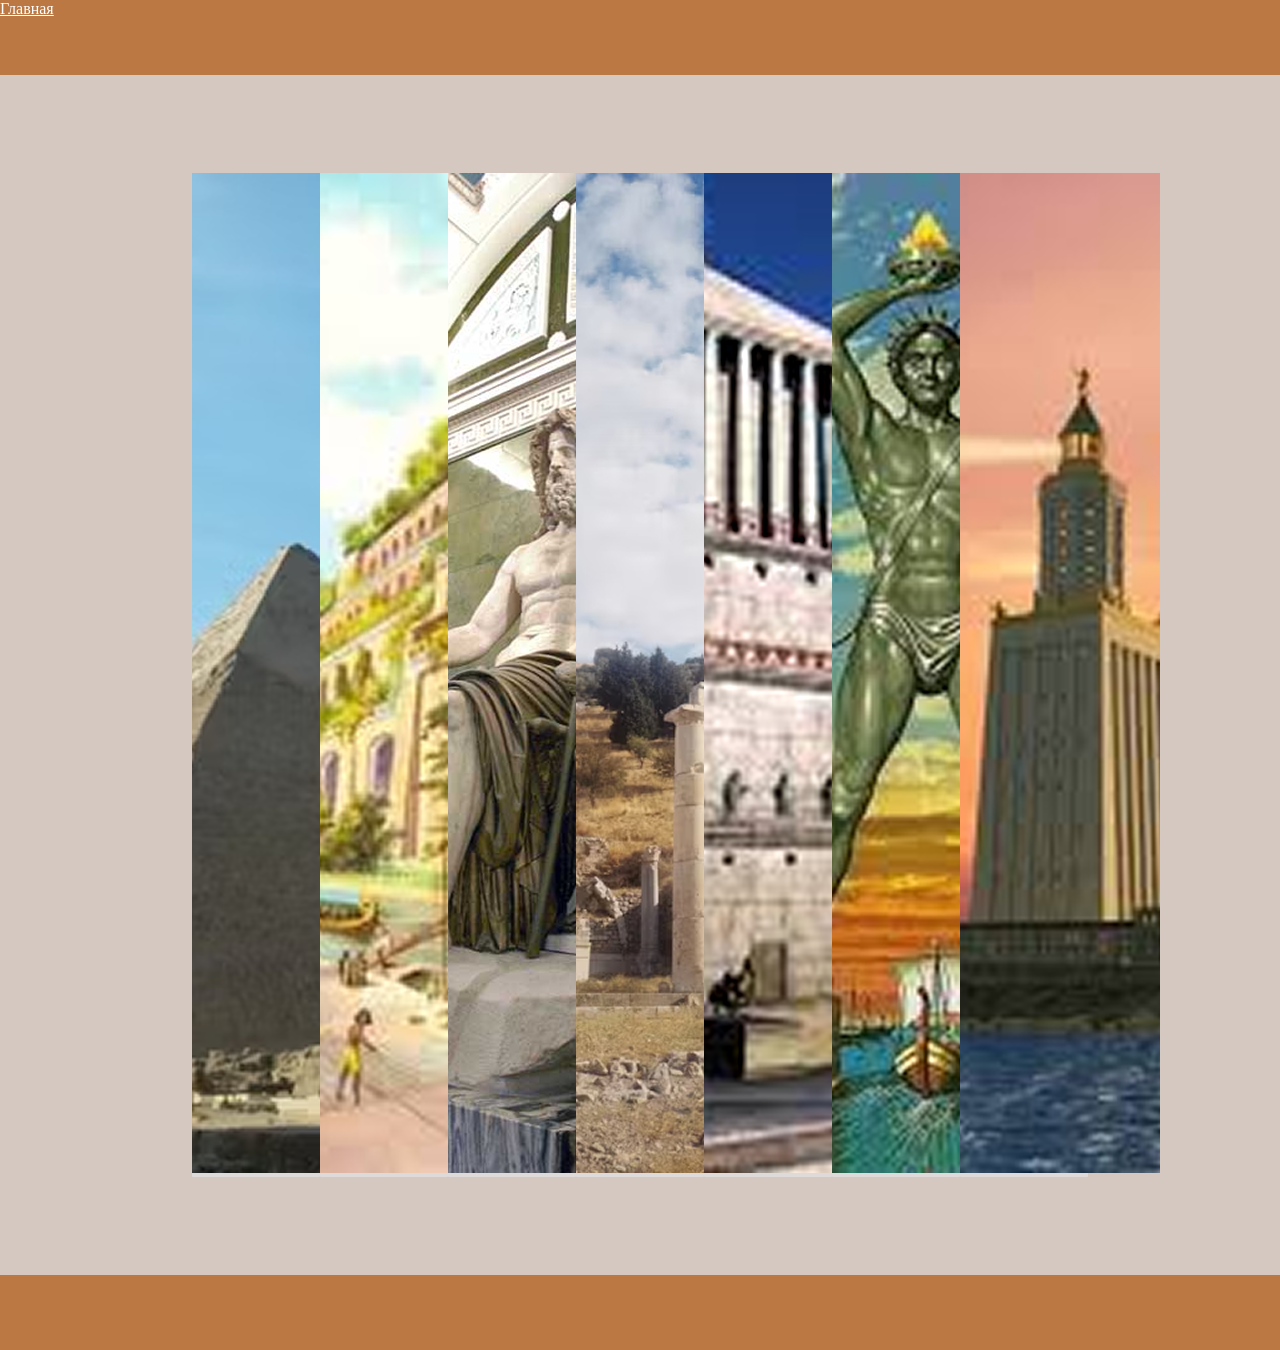
<file: index.html>
<!DOCTYPE html>
<html lang="en">
  <head>
    <meta charset="UTF-8" />
    <meta name="viewport" content="width=device-width, initial-scale=1.0" />
    <title>Document</title>
    <link rel="stylesheet" href="styleIndex.css" />
  </head>
  <body>
    <header>
      <a href="index.html">Главная</a>
    </header>
    <main>
      <div class="block"><a href="1.html"><img src="imagesIndex/пирамида.png" alt="" /></a></div>
      <div class="block"><a href="2.html"><img src="imagesIndex/сады.png" alt="" /></a></div>
      <div class="block"><a href="3.html"><img src="imagesIndex/статуя.png" alt="" /></a></div>
      <div class="block"><a href="4.html"><img src="imagesIndex/Храм.png" alt="" /></a></div>
      <div class="block"><a href="5.html"><img src="imagesIndex/Мавзолей.png" alt="" /></a></div>
      <div class="block"><a href="6.html"><img src="imagesIndex/колосс.png" alt="" /></a></div>
      <div class="block"><a href="7.html"><img src="imagesIndex/маяк.png" alt="" /></a></div>
    </main>
    <footer></footer>
    <script src="script.js"></script>
  </body>
</html>
</file>
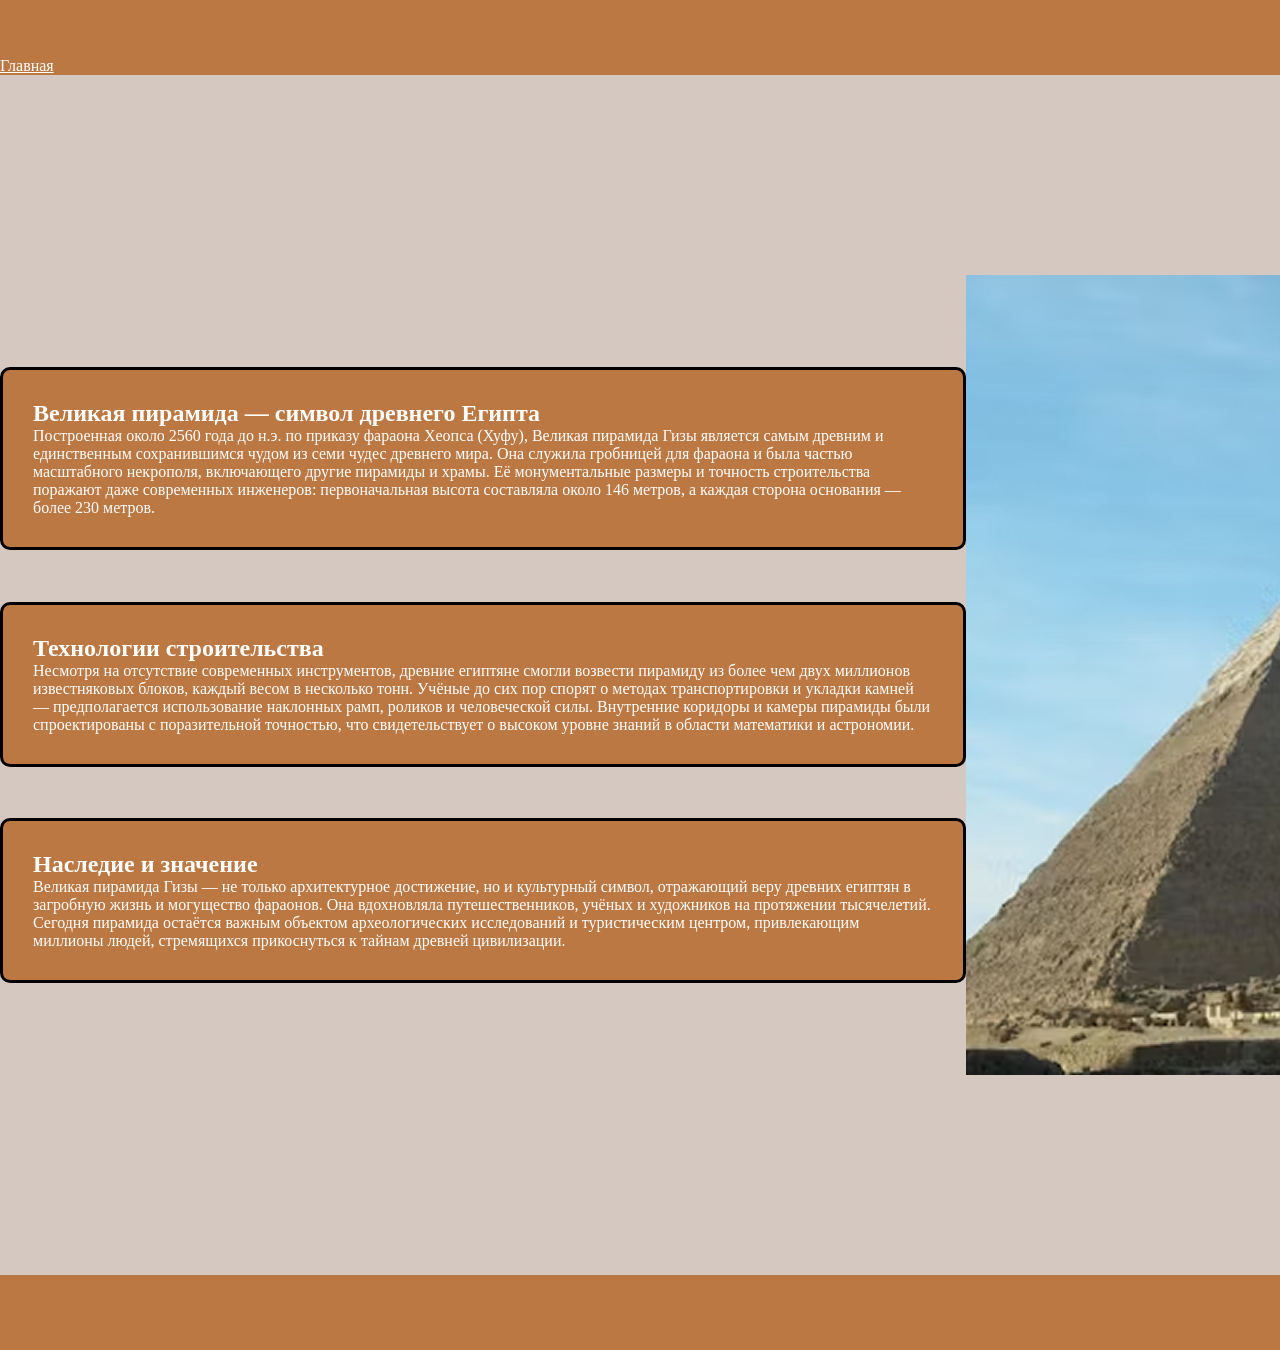
<file: 1.html>
<!DOCTYPE html>
<html lang="en">
  <head>
    <meta charset="UTF-8" />
    <meta name="viewport" content="width=device-width, initial-scale=1.0" />
    <title>Document</title>
    <link rel="stylesheet" href="styleForStr.css" />
  </head>
  <body>
    <header>
      <h1></h1>
      <a href="index.html">Главная</a>
    </header>
    <main>
      <div class="info">
        <div class="text">
          <h2>Великая пирамида — символ древнего Египта</h2>
          <p>
            Построенная около 2560 года до н.э. по приказу фараона Хеопса
            (Хуфу), Великая пирамида Гизы является самым древним и единственным
            сохранившимся чудом из семи чудес древнего мира. Она служила
            гробницей для фараона и была частью масштабного некрополя,
            включающего другие пирамиды и храмы. Её монументальные размеры и
            точность строительства поражают даже современных инженеров:
            первоначальная высота составляла около 146 метров, а каждая сторона
            основания — более 230 метров.
          </p>
        </div>
        <div class="text">
          <h2>Технологии строительства</h2>
          <p>
            Несмотря на отсутствие современных инструментов, древние египтяне
            смогли возвести пирамиду из более чем двух миллионов известняковых
            блоков, каждый весом в несколько тонн. Учёные до сих пор спорят о
            методах транспортировки и укладки камней — предполагается
            использование наклонных рамп, роликов и человеческой силы.
            Внутренние коридоры и камеры пирамиды были спроектированы с
            поразительной точностью, что свидетельствует о высоком уровне знаний
            в области математики и астрономии.
          </p>
        </div>
        <div class="text">
          <h2>Наследие и значение</h2>
          <p>
            Великая пирамида Гизы — не только архитектурное достижение, но и
            культурный символ, отражающий веру древних египтян в загробную жизнь
            и могущество фараонов. Она вдохновляла путешественников, учёных и
            художников на протяжении тысячелетий. Сегодня пирамида остаётся
            важным объектом археологических исследований и туристическим
            центром, привлекающим миллионы людей, стремящихся прикоснуться к
            тайнам древней цивилизации.
          </p>
        </div>
      </div>
      <img src="imagesForStr/1.png" alt="" />
    </main>
    <footer></footer>
  </body>
</html>
</file>
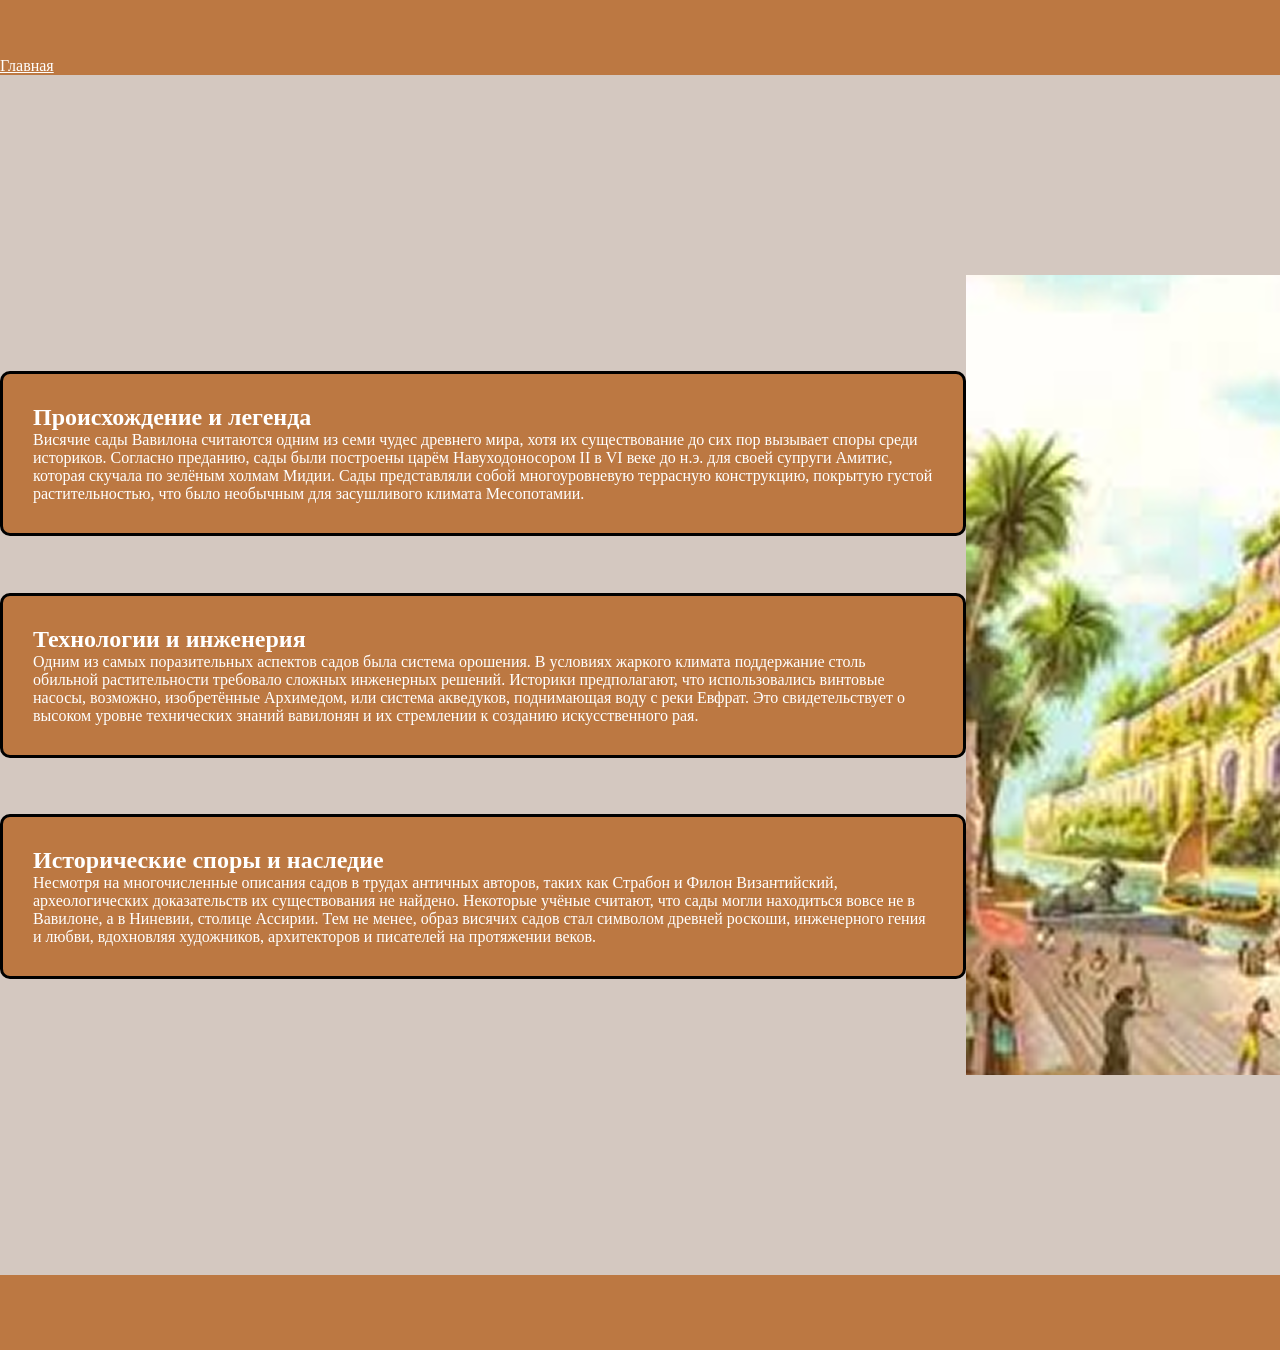
<file: 2.html>
<!DOCTYPE html>
<html lang="en">
  <head>
    <meta charset="UTF-8" />
    <meta name="viewport" content="width=device-width, initial-scale=1.0" />
    <title>Document</title>
    <link rel="stylesheet" href="styleForStr.css" />
  </head>
  <body>
    <header>
      <a href="index.html">Главная</a>
    </header>
    <main>
      <div class="info">
        <div class="text">
          <h2>Происхождение и легенда</h2>
          <p>
            Висячие сады Вавилона считаются одним из семи чудес древнего мира,
            хотя их существование до сих пор вызывает споры среди историков.
            Согласно преданию, сады были построены царём Навуходоносором II в VI
            веке до н.э. для своей супруги Амитис, которая скучала по зелёным
            холмам Мидии. Сады представляли собой многоуровневую террасную
            конструкцию, покрытую густой растительностью, что было необычным для
            засушливого климата Месопотамии.
          </p>
        </div>
        <div class="text">
          <h2>Технологии и инженерия</h2>
          <p>
            Одним из самых поразительных аспектов садов была система орошения. В
            условиях жаркого климата поддержание столь обильной растительности
            требовало сложных инженерных решений. Историки предполагают, что
            использовались винтовые насосы, возможно, изобретённые Архимедом,
            или система акведуков, поднимающая воду с реки Евфрат. Это
            свидетельствует о высоком уровне технических знаний вавилонян и их
            стремлении к созданию искусственного рая.
          </p>
        </div>
        <div class="text">
          <h2>Исторические споры и наследие</h2>
          <p>
            Несмотря на многочисленные описания садов в трудах античных авторов,
            таких как Страбон и Филон Византийский, археологических
            доказательств их существования не найдено. Некоторые учёные считают,
            что сады могли находиться вовсе не в Вавилоне, а в Ниневии, столице
            Ассирии. Тем не менее, образ висячих садов стал символом древней
            роскоши, инженерного гения и любви, вдохновляя художников,
            архитекторов и писателей на протяжении веков.
          </p>
        </div>
      </div>
      <img src="imagesForStr/2.png" alt="" />
    </main>
    <footer></footer>
  </body>
</html>
</file>
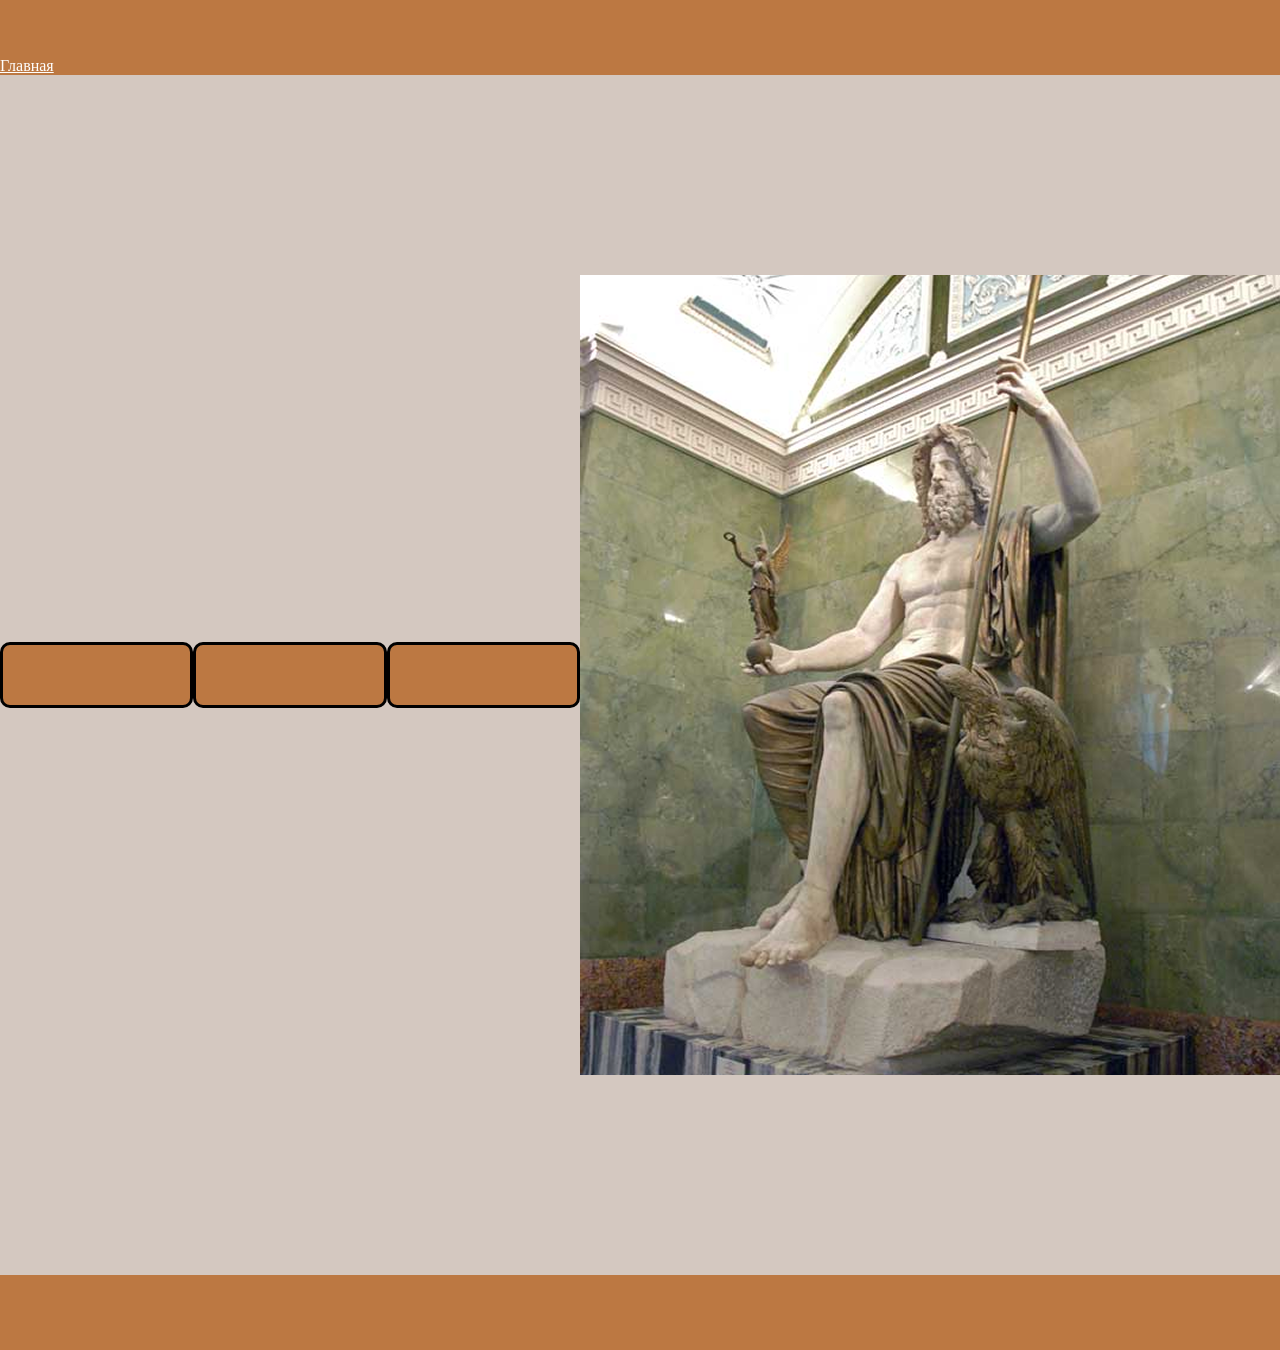
<file: 3.html>
<!DOCTYPE html>
<html lang="en">
  <head>
    <meta charset="UTF-8" />
    <meta name="viewport" content="width=device-width, initial-scale=1.0" />
    <title>Document</title>
    <link rel="stylesheet" href="styleForStr.css" />
  </head>
  <body>
    <header>
      <a href="index.html">Главная</a>
    </header>
    <main>
      <div class="info"></div>
        <div class="text">
        <h2></h2>
        <p></p>
        </div>
        <div class="text">
        <h2></h2>
        <p></p>
        </div>
        <div class="text">
        <h2></h2>
        <p></p>
        </div>
      </div>
      <img src="imagesForStr/3.png" alt="" />
    </main>
    <footer></footer>
  </body>
</html>
</file>
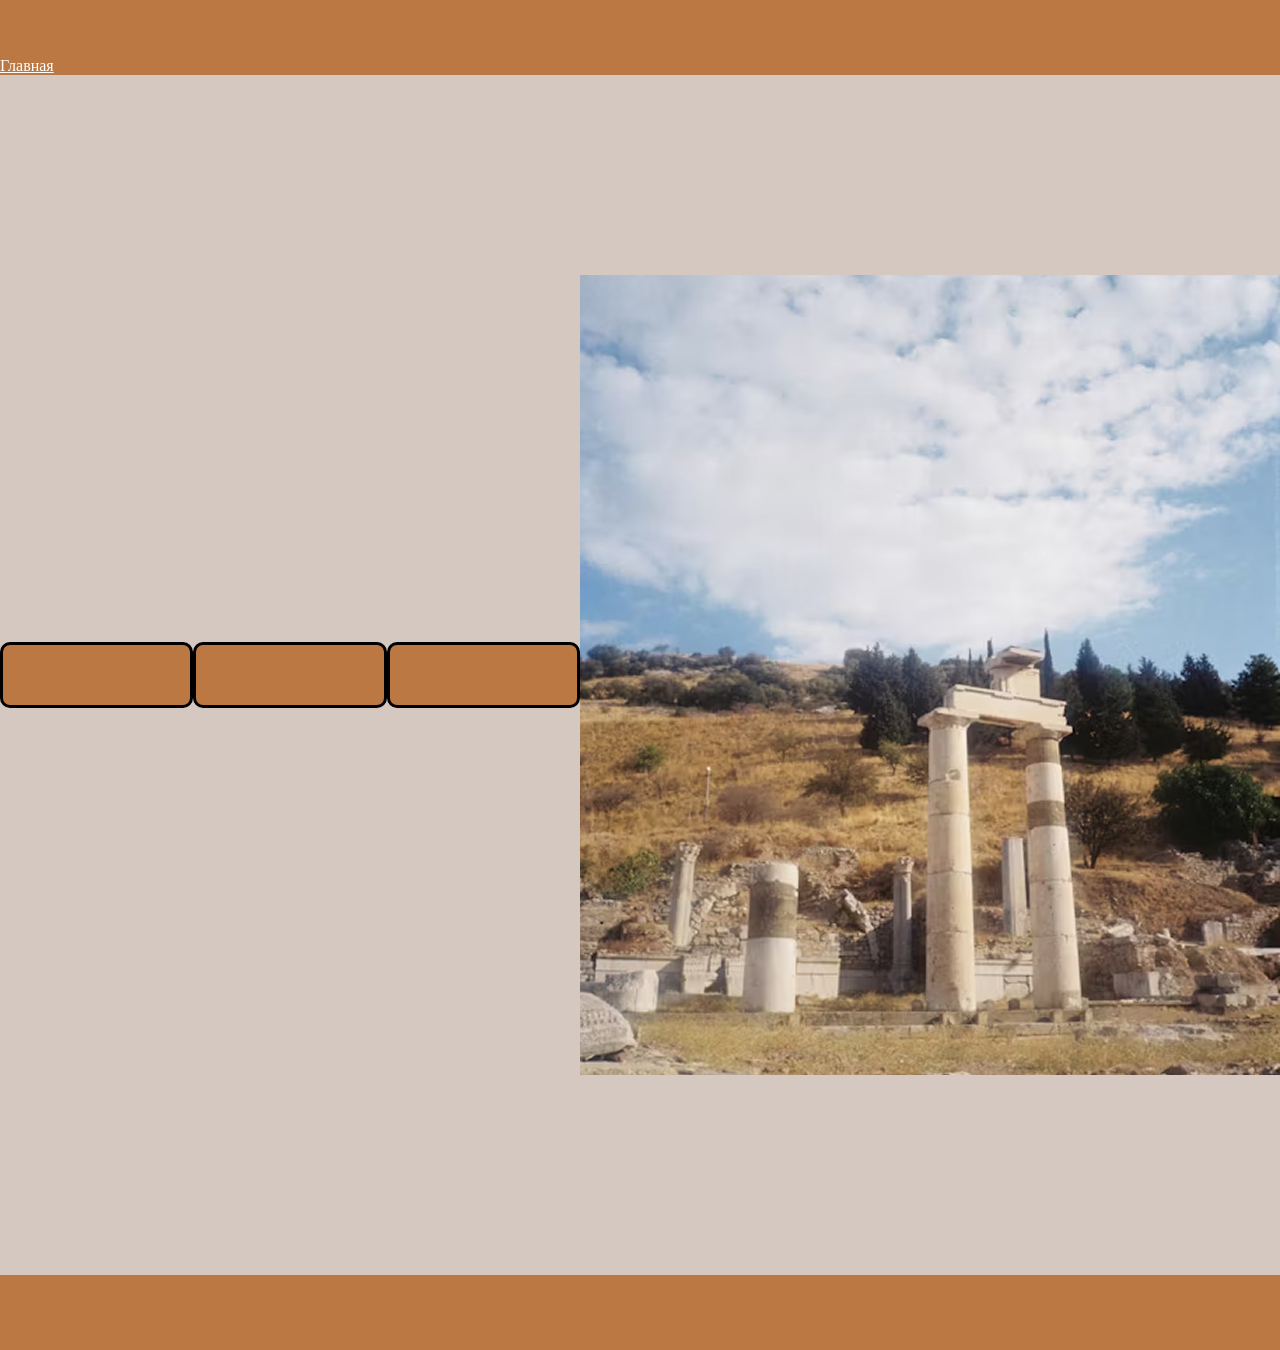
<file: 4.html>
<!DOCTYPE html>
<html lang="en">
  <head>
    <meta charset="UTF-8" />
    <meta name="viewport" content="width=device-width, initial-scale=1.0" />
    <title>Document</title>
    <link rel="stylesheet" href="styleForStr.css" />
  </head>
  <body>
    <header>
      <a href="index.html">Главная</a>
    </header>
    <main>
     <div class="info"></div>
        <div class="text">
        <h2></h2>
        <p></p>
        </div>
        <div class="text">
        <h2></h2>
        <p></p>
        </div>
        <div class="text">
        <h2></h2>
        <p></p>
        </div>
      </div>
      <img src="imagesForStr/4.png" alt="" />
    </main>
    <footer></footer>
  </body>
</html>
</file>
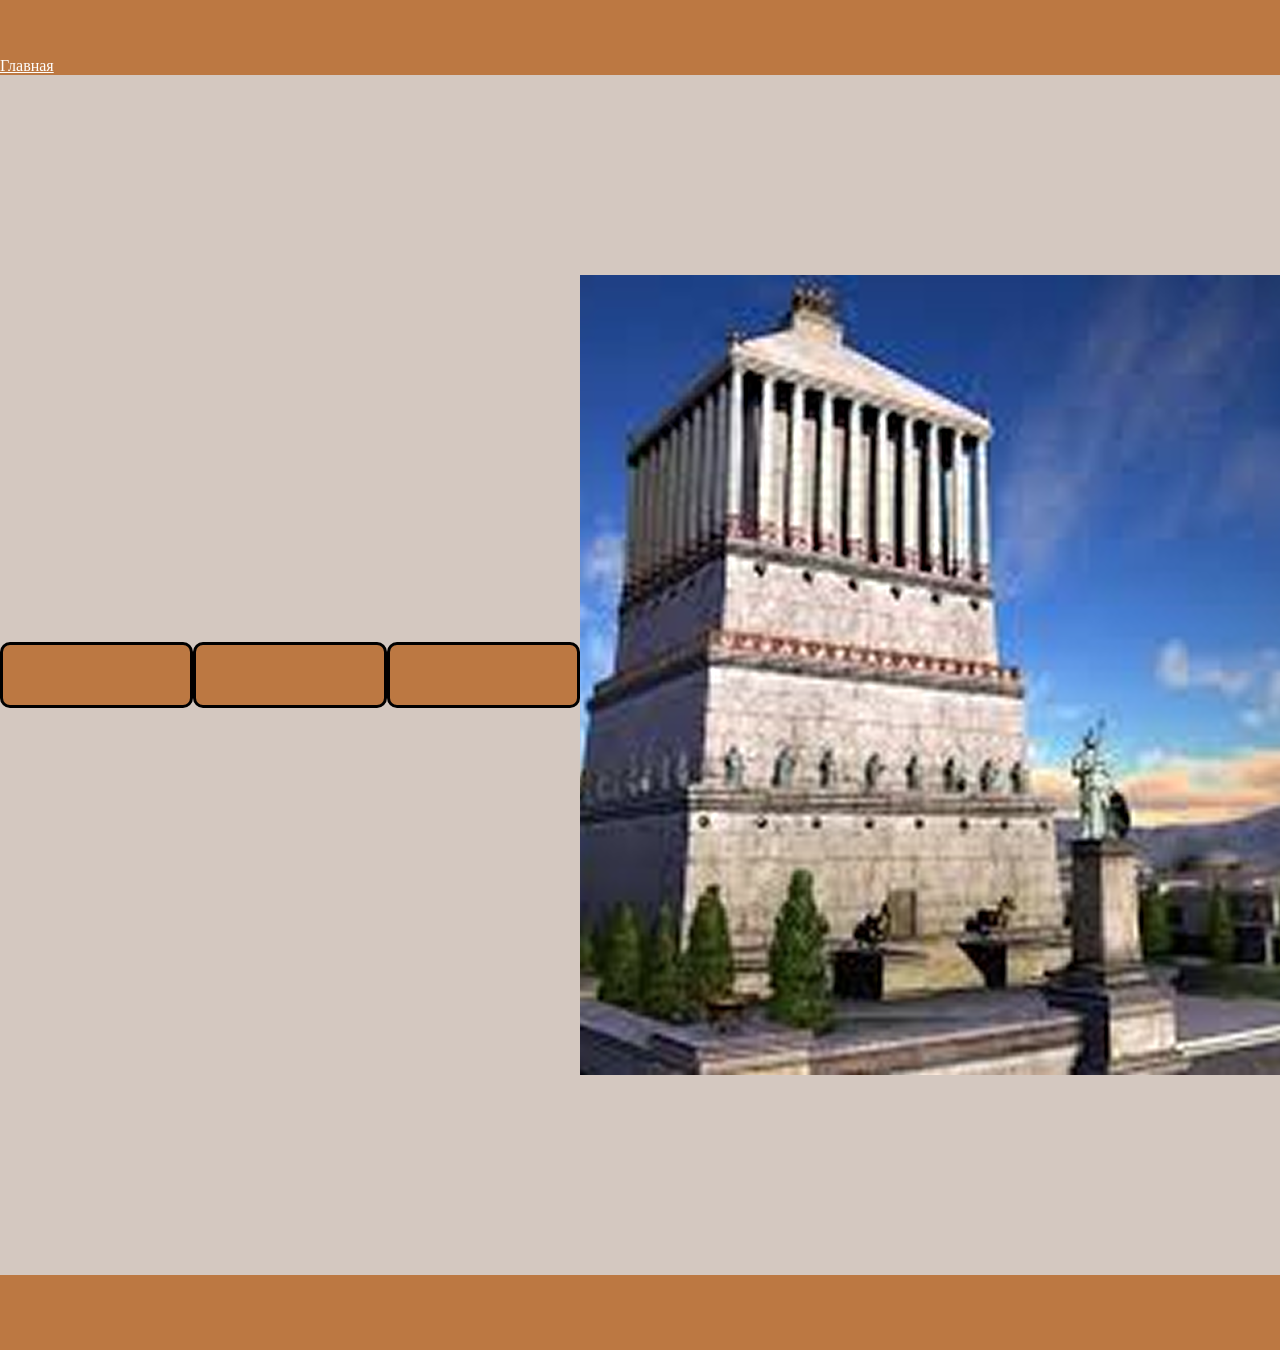
<file: 5.html>
<!DOCTYPE html>
<html lang="en">
  <head>
    <meta charset="UTF-8" />
    <meta name="viewport" content="width=device-width, initial-scale=1.0" />
    <title>Document</title>
    <link rel="stylesheet" href="styleForStr.css" />
  </head>
  <body>
    <header>
      <a href="index.html">Главная</a>
    </header>
    <main>
 <div class="info"></div>
        <div class="text">
        <h2></h2>
        <p></p>
        </div>
        <div class="text">
        <h2></h2>
        <p></p>
        </div>
        <div class="text">
        <h2></h2>
        <p></p>
        </div>
      </div>
      <img src="imagesForStr/5.png" alt="" />
    </main>
    <footer></footer>
  </body>
</html>
</file>
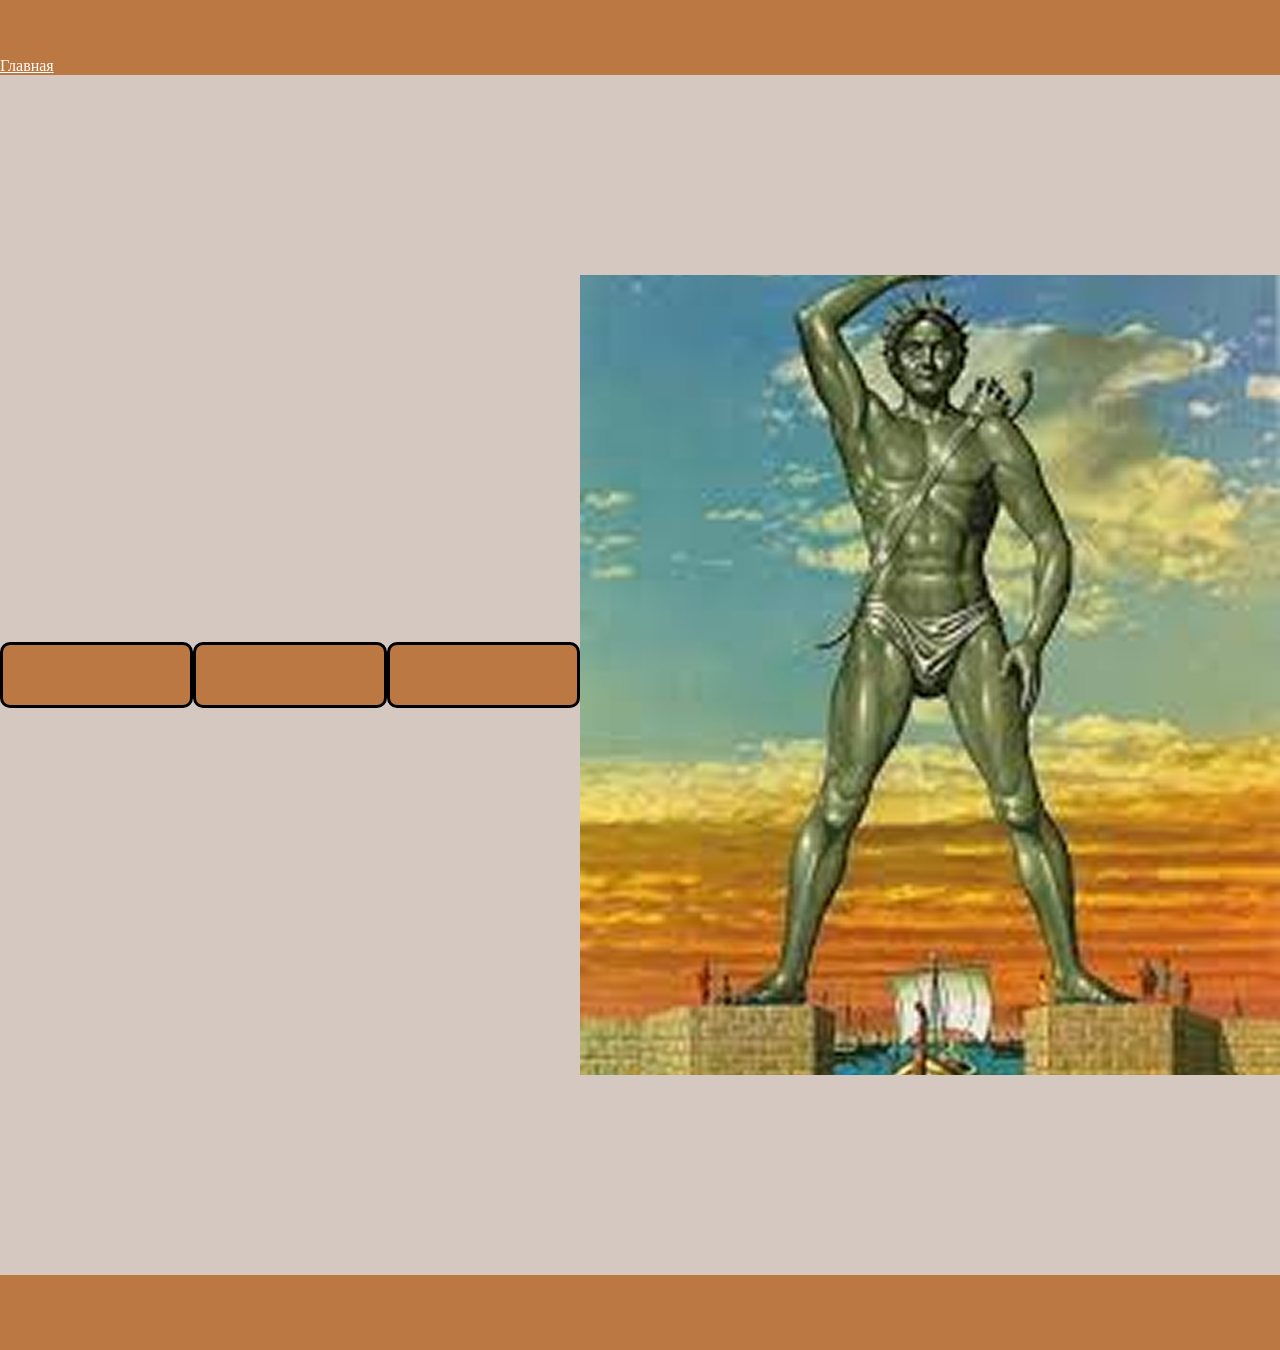
<file: 6.html>
<!DOCTYPE html>
<html lang="en">
  <head>
    <meta charset="UTF-8" />
    <meta name="viewport" content="width=device-width, initial-scale=1.0" />
    <title>Document</title>
    <link rel="stylesheet" href="styleForStr.css" />
  </head>
  <body>
    <header>
      <a href="index.html">Главная</a>
    </header>
    <main>
  <div class="info"></div>
        <div class="text">
        <h2></h2>
        <p></p>
        </div>
        <div class="text">
        <h2></h2>
        <p></p>
        </div>
        <div class="text">
        <h2></h2>
        <p></p>
        </div>
      </div>
      <img src="imagesForStr/6.png" alt="" />
    </main>
    <footer></footer>
  </body>
</html>
</file>
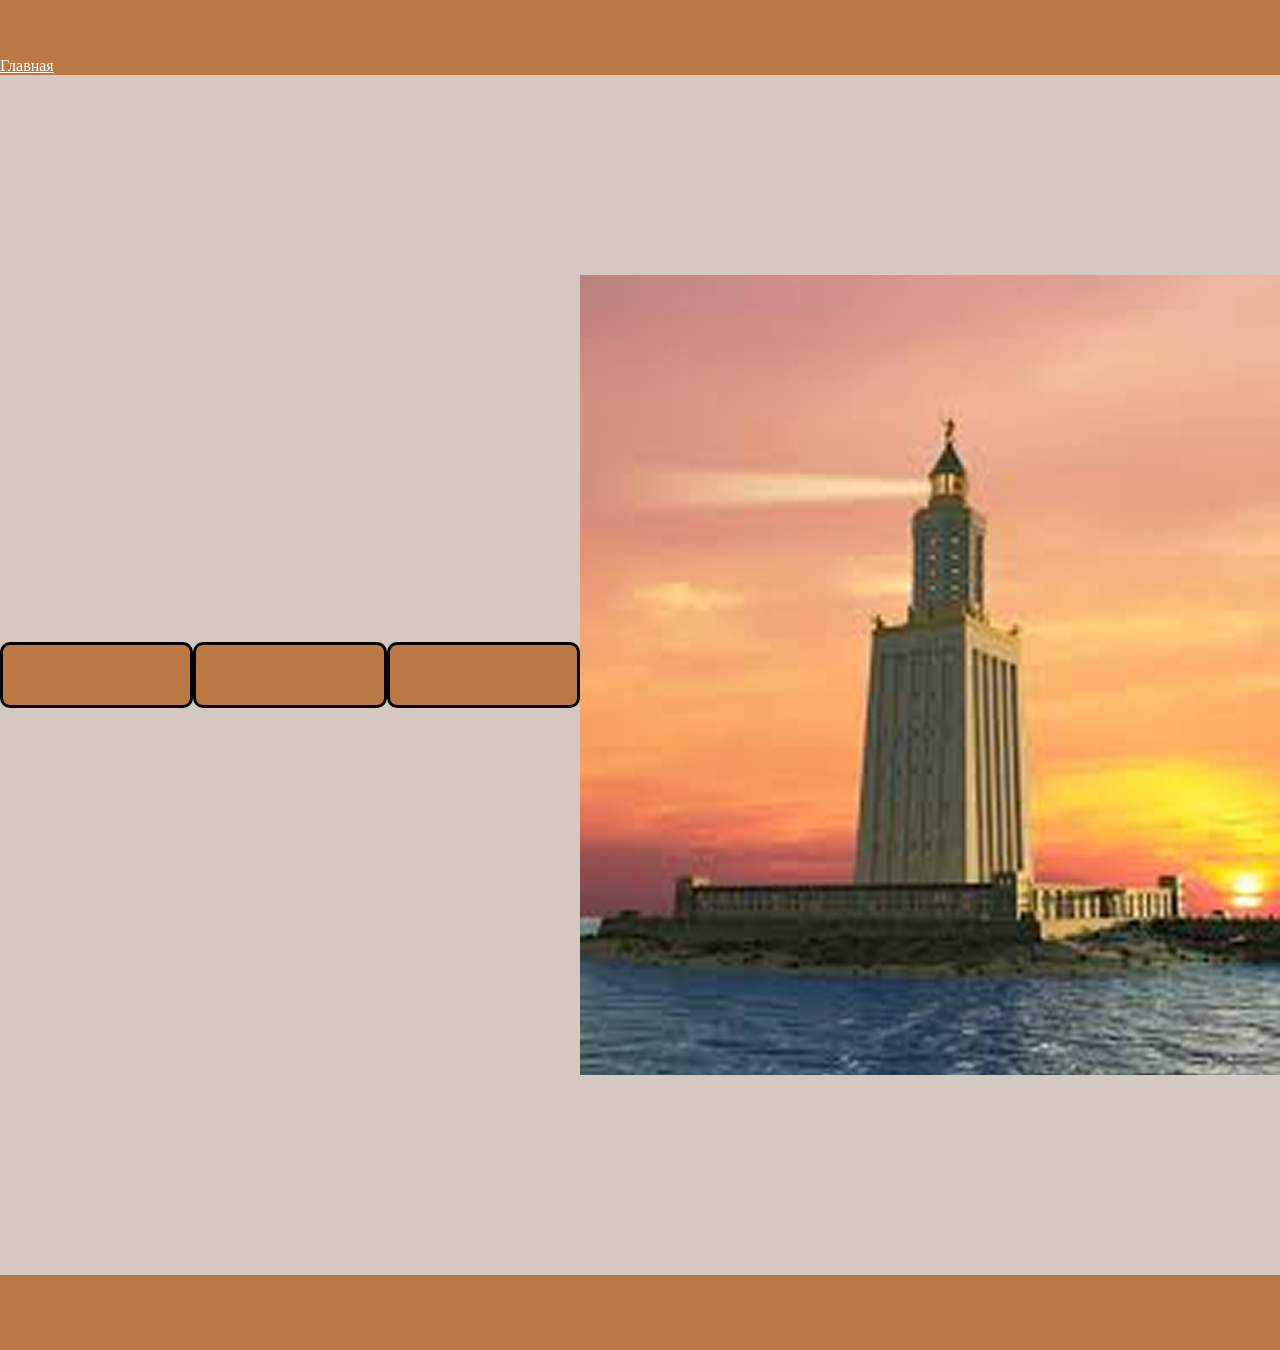
<file: 7.html>
<!DOCTYPE html>
<html lang="en">
  <head>
    <meta charset="UTF-8" />
    <meta name="viewport" content="width=device-width, initial-scale=1.0" />
    <title>Document</title>
    <link rel="stylesheet" href="styleForStr.css" />
  </head>
  <body>
    <header>
      <a href="index.html">Главная</a>
    </header>
    <main>
 <div class="info"></div>
        <div class="text">
        <h2></h2>
        <p></p>
        </div>
        <div class="text">
        <h2></h2>
        <p></p>
        </div>
        <div class="text">
        <h2></h2>
        <p></p>
        </div>
      </div>
      <img src="imagesForStr/7.png" alt="" />
    </main>
    <footer></footer>
  </body>
</html>
</file>
<file: styleIndex.css>
*{
    margin: 0;
}
header{
    background-color: #BC7842;
    height: 75px;
}
a{
    color: white;
}
main{
    display: flex;
    align-items: center;
    justify-content: center;
    background-color: #D4C8C0;
    height: 1200px;
}
footer{
    background-color: #BC7842;
    height: 75px;
}
.block{
    width: 10vw;
    background-color: rgb(223, 218, 218);
    border-radius: 1px;
}
</file>
<file: styleForStr.css>
*{
    margin: 0;
}
header{
    background-color: #BC7842;
    height: 75px;
    display: flex;
    align-items: end;

}
a{
    color: white;
}
main{
    display: flex;
    align-items: center;
    justify-content: space-around;
    background-color: #D4C8C0;
    height: 1200px;
}
footer{
    background-color: #BC7842;
    height: 75px;
}
.text{
    width: 900px;
    background-color: #BC7842;
    color: white;
    display:inline-block;
    border-radius: 10px;
    padding: 30px;
    border: black solid 3px;
}
.info{
    display: flex;
    flex-direction: column;
    align-items: center;
    justify-content: space-evenly;
    height: 60%;
}
</file>
